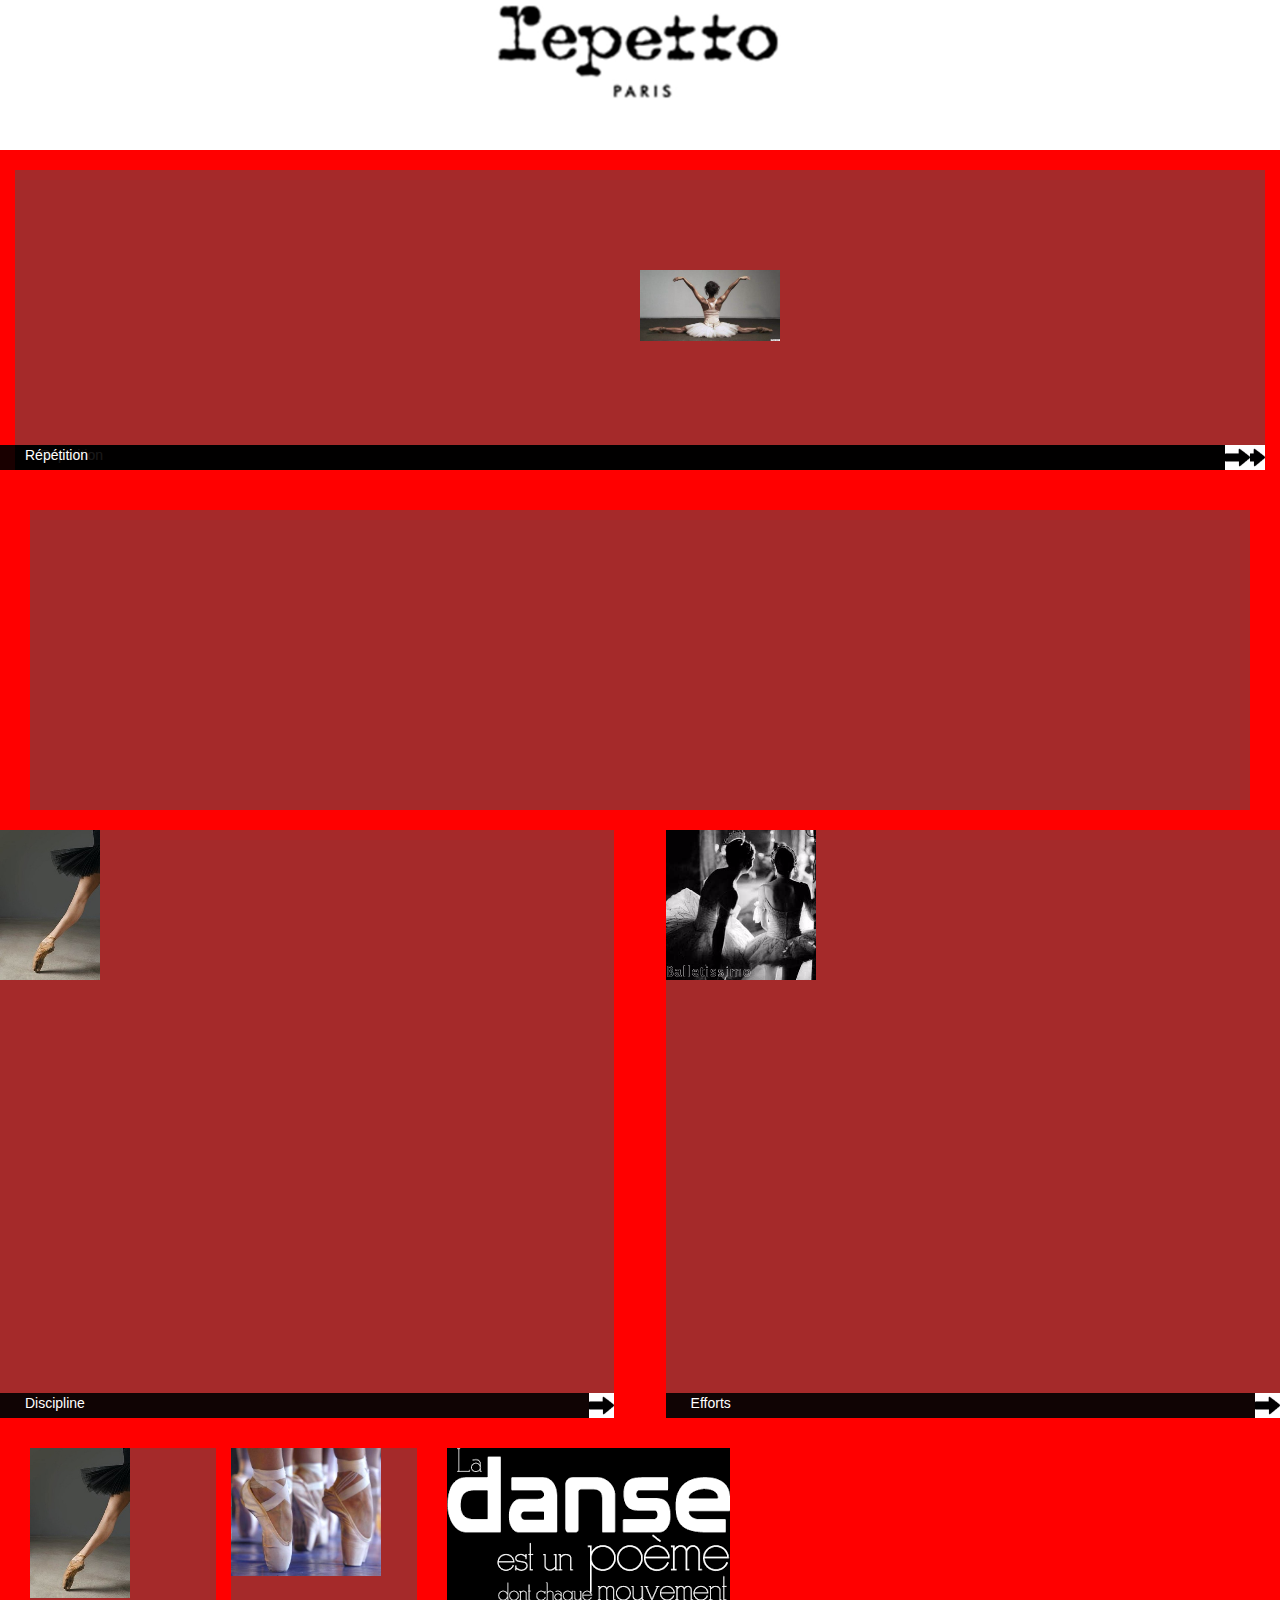
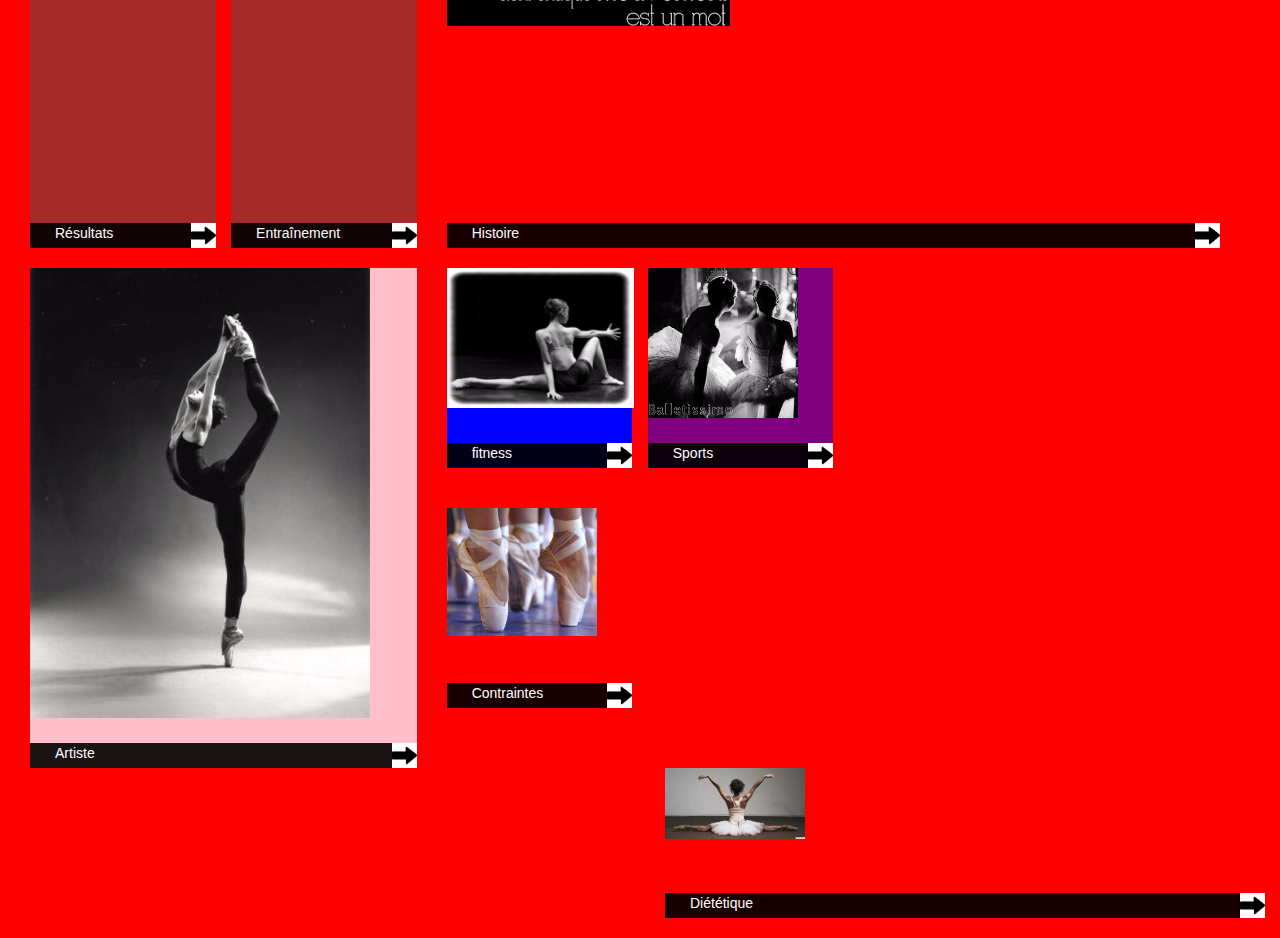
<file: Maquette/index.html>
<!DOCTYPE html>
<html>
    
    <head>
        <meta charset="utf-8">
        
    
    	<link rel='stylesheet' type='text/css' href='bootstrap.min.css'>
    		<link rel='stylesheet' type='text/css' href='style.css'>
    	
        <title>EXO N°2</title>	
        
    </head>
    
    <body>
            
        
            <header >
                <div >
                    <img src="photo/repetto.jpg" alt="image logorepetto" class="profil">
                </div>
                
            </header>
            
            <main>
              <div class="container-fluid">  
                <div class="row">
                        <div class="col-md-12">
                        <div class="color1">
                        
                            
                                    
           <a href="cadchateauroux@gmail.com"><div class="liseret">Répétition<img class="arrow" src="photo/fleche.jpg"></div></a>
                                <div class="row">
                                 <div class="col-md-6">
                                </div>
                                <img  src="photo/danseétoile.jpg" alt="imagedanseuses" >
                                  <a href="cadchateauroux@gmail.com"><div class="liseret">Répétition<img class="arrow" src="photo/fleche.jpg"></div></a>
                                    <div class="span6"></div>
                                     <div class="col-md-6">
                                         <div class="col-md-6">
                        </div> 
                     </div>    
                     </div>  
                    </div>                                        
                    
            
                    
                         
                        <div class="row">
                        
                    
                            </div>
                            <div class="col-md-12" >
                                
                                <div class="color1">
                               
                                </div>
                            </div>
                        </div>  
                
                        <div class="row"> 
                
                    
                        
                            <div class="col-md-12" >
                                <div class="color2">
                                <img src="photo/classique.jpg" alt="imagedanseclassique">
                                <a href="https://www.youtube.com/watch?v=ynk5Vh38lxo"><div class="liseret">Discipline<img class="arrow" src="photo/fleche.jpg"></div></a>
                                </div>
                                <div class="color3">
                                <img src="photo/danseuse.jpg" alt="imagedanseuse" class="y4">
                                <a href="entrainement-sportif.fr/danse-sportive.htm"><div class="liseret">Efforts<img class="arrow" src="photo/fleche.jpg"></div></a>
                                </div>
                            </div>
                        </div>
                    </div>
                    
                     <!-- colonne 2 ------------------------------------------------------------------------->
                    <div class="col-md-4">
                         
                        <div class="row">
                            <div class="col-md-12">
                                <div  class="color4">
                                <img src="photo/classique.jpg" alt="imagepointesdanse" class="y5" >
                                <a href="www.purepeople.com/article/danse-avec-les-stars-6-sophie...roi.../1"><div class="liseret">Résultats<img class="arrow" src="photo/fleche.jpg"></div></a>
                                </div>
                            
                                <div class="color5">
                                <img src="photo/pointes_danse_classique.jpg" alt="imageclassique" class="y8">
                                <a href="#"><div class="liseret">Entraînement<img class="arrow" src="photo/fleche.jpg"></div></a>
                                </div>
                            </div>
                        </div>
                        <div class="row">
                            <div class="col-md-12" >
                                <div class="color6">
                                <img src="photo/danseur.jpg" alt="imagedanseclassique" class="y7">
                                <a href="#"><div class="liseret">Artiste<img class="arrow" src="photo/fleche.jpg"></div></a>
                                </div>
                            </div>
                        </div>
                    </div>
                    
                     <!-- colonne 3 ------------------------------------------------------------------------->
                    <div class="col-md-4">
                         
                        <div class="row">
                            <div class="col-md-12" >
                                <div class="color7">
                                <img src="photo/slogan.danse.png" alt="affiche poéme" class="y8">
                                <a href="#"><div class="liseret">Histoire<img class="arrow" src="photo/fleche.jpg"></div></a>
                                </div>
                            </div>
                        </div>
                        
                        <div class="row">
                            <div class="col-md-12" >
                                <div class="color8">
                                <img src="photo/modern_jazz.jpg" alt="imagemodernjazz" class="y9">
                                <a href="#"><div class="liseret">fitness<img class="arrow" src="photo/fleche.jpg"></div></a>
                                </div>
                                <div class="color9">
                                <img src="photo/danseuse.jpg" class="y10"> 
                                <a href="#"><div class="liseret">Sports<img class="arrow" src="photo/fleche.jpg"></div></a>
                                </div>
                            </div>
                        </div>
                        
                         <div class="row">
                            <div class="col-md-12">
                                <div class="color10">
                                <img src="photo/pointes_danse_classique.jpg" alt="imagepointesdanseclassique" class="y11">
                                <a href="#"><div class="liseret">Contraintes<img class="arrow" src="photo/fleche.jpg"></div></a>
                                </div>
                          </div>
                        </div> 
                        </div>
                            
                               
                        <div class="row">
                            <div class="col-md-12">
                                <div class="color11">
                                    <img src="photo/danseétoile.jpg" alt="image danseuse étoile" class="y12">
                                      <a href="#"><div class="liseret">Diététique<img class="arrow" src="photo/fleche.jpg"></div></a>
                                    </div>
                                </div>
                            </div>    
                       </div>   
                    </div> 
                    
            </main>
         
             
    </body>
        
</html>
</file>
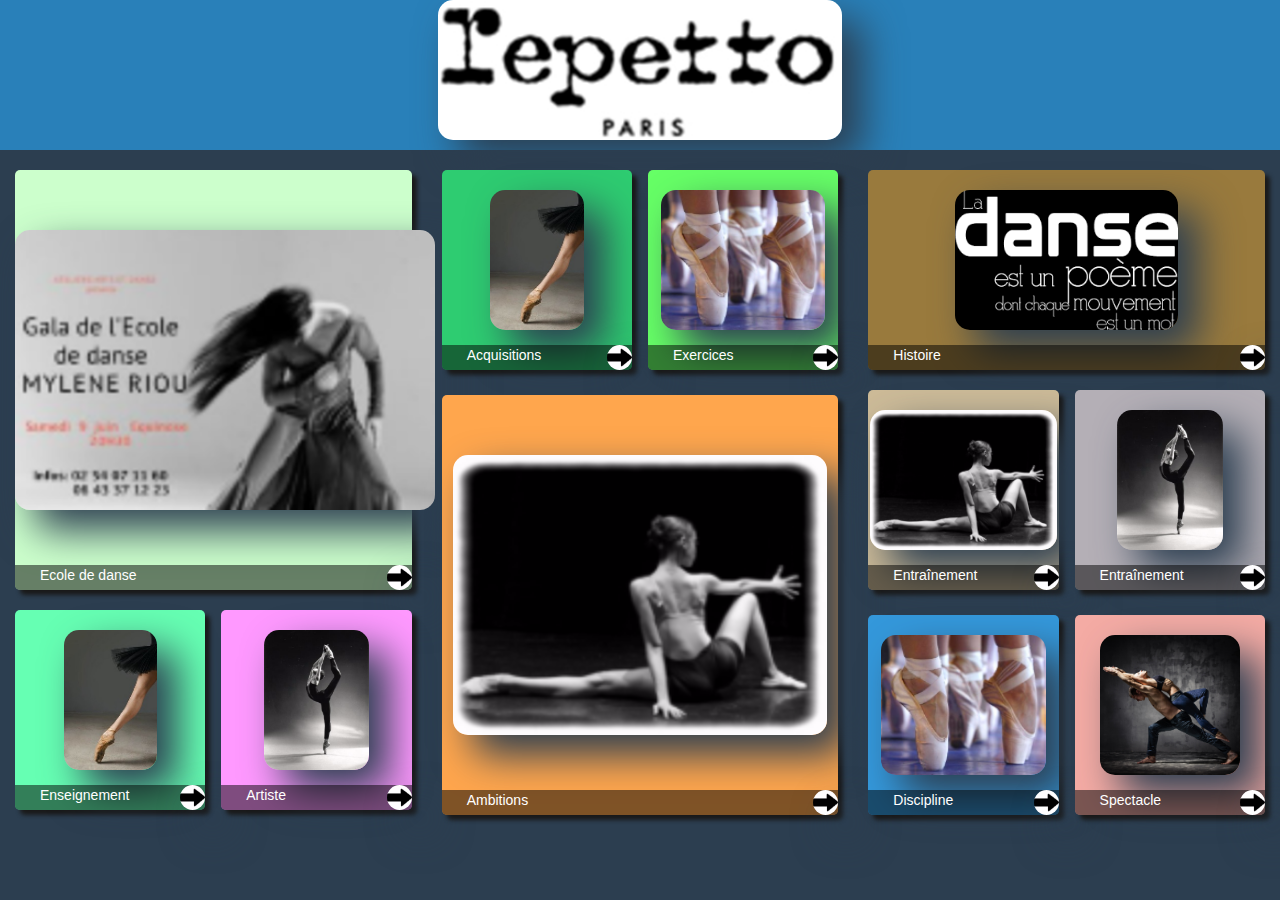
<file: Maquette/readme/3.html>
<!DOCTYPE html>
<html>
    
    <head>
        <meta charset="utf-8">
        
    
    	<link rel='stylesheet' type='text/css' href='../bootstrap.min.css'>
    		<link rel='stylesheet' type='text/css' href='style3.css'>
    	
        <title>EXO N°2</title>	
        
    </head>
    
    <body>
            
        
            <header >
                <div >
                    <img src="../photo/repetto.jpg" alt="image logorepetto" class="profil">
                </div>
                
            </header>
            
            <main>
              <div class="container">  
                <div class="row">
                    <div class="col-md-4">
                         
                        <div class="row">
                            <div class="col-md-12" >
                                
                                <div class="color1">
                                <img  src="../photo/mylene.jpg" alt="image3danseuses" class="bigimage" >
                                <a href="#"><div class="liseret">Ecole de danse <img class="fleche" src="../photo/fleche.jpg"></div></a>
                                </div>
                            </div>
                        </div>   
                        <div class="row">   
                            <div class="col-md-12" >
                                <div class="color2">
                                <img src="../photo/classique.jpg" alt="imagedanseclassique">
                                <a href="#"><div class="liseret">Enseignement<img class="fleche" src="../photo/fleche.jpg"></div></a>
                                </div>
                                <div class="color3">
                                <img src="../photo/danseur.jpg" alt="imagedanseur">
                                <a href="#"><div class="liseret">Artiste<img class="fleche" src="../photo/fleche.jpg"></div></a>
                                </div>
                            </div>
                        </div>
                    </div>
                    
                     <!-- colonne 2 ------------------------------------------------------------------------->
                    <div class="col-md-4">
                         
                        <div class="row">
                            <div class="col-md-12">
                                <div  class="color4">
                                <img src="../photo/classique.jpg" alt="imagepointesdanse" class="y5" >
                                <a href="#"><div class="liseret">Acquisitions <img class="fleche" src="../photo/fleche.jpg"></div></a>
                                </div>
                            
                                <div class="color5">
                                <img src="../photo/pointes_danse_classique.jpg" alt="imageclassique" class="y8">
                                <a href="#"><div class="liseret">Exercices <img class="fleche" src="../photo/fleche.jpg"></div></a>
                                </div>
                            </div>
                        </div>
                        <div class="row">
                            <div class="col-md-12" >
                                <div class="color6">
                                <img src="../photo/modern_jazz.jpg" alt="imagemodernjazz" class="bigimage">
                                <a href="#"><div class="liseret">Ambitions<img class="fleche" src="../photo/fleche.jpg"></div></a>
                                </div>
                            </div>
                        </div>
                    </div>
                    
                     <!-- colonne 3 ------------------------------------------------------------------------->
                    <div class="col-md-4">
                         
                        <div class="row">
                            <div class="col-md-12" >
                                <div class="color7">
                                <img src="../photo/slogan.danse.png" alt="affiche poéme" class="longpicture">
                                <a href="#"><div class="liseret">Histoire <img class="fleche" src="../photo/fleche.jpg"></div></a>
                                </div>
                            </div>
                        </div>
                        
                        <div class="row">
                            <div class="col-md-12" >
                                <div class="color8">
                                <img src="../photo/modern_jazz.jpg" alt="imagemodernjazz" class="y9">
                                <a href="#"><div class="liseret">Entraînement <img class="fleche" src="../photo/fleche.jpg"></div></a>
                                </div>
                                <div class="color9">
                                <img src="../photo/danseur.jpg" class="y10">
                                <a href="#"><div class="liseret">Entraînement <img class="fleche" src="../photo/fleche.jpg"></div></a>
                                </div>
                            </div>
                        </div>
                        
                         <div class="row">
                            <div class="col-md-12">
                                <div class="color10">
                                <img src="../photo/pointes_danse_classique.jpg" alt="imagepointesdanseclassique" class="y11">
                                <a href="#"><div class="liseret">Discipline <img class="fleche" src="../photo/fleche.jpg"></div></a>
                                </div>
                              
                               <div class="color11">
                                <img src="../photo/ecole.jpg" alt="imageecolededanse" class="y12">
                                <a href="#"><div class="liseret">Spectacle <img class="fleche" src="../photo/fleche.jpg"></div></a>
                                </div>
                
                            </div>
                        </div>    
                     </div>
            </div>   
            </div>    
            </main>
            
            

            
           	
            
             
    </body>
        
</html>
</file>
<file: Maquette/style.css>
header div
{
background-color: white; 
height: 150px;
text-align:center;
}

.profil{
        height:100px;
        
}
body
{
background-color:red;    
}

.img 
{
    height:00%;   
    display:block;
    margin:auto;
    border-radius:30px;
}

.container
{
width: 100%;   
}

.color1{
    background-color:brown;
    width:100%;
    height:300px;
    margin-top:20px;
    margin-bottom:20px;
    position:relative;  
    padding-top:100px;
  
}
      
.color2{
    background-color:brown;
    display:inline-block;
    width:48%;
    height:588px;
    position: relative;
   
}

.color3{
    background-color:brown;
    width:48%;
    height:588px;
    margin-bottom:10px;
    position: relative;
    float:right;
   
}


      
.color4{
    background-color:brown;
    display:inline-block;
    width:48%;
    height:400px;
    margin-top:20px;
    margin-bottom:20px;
    position: relative;
    
}

.color5{
    background-color:brown;
    width:48%;
    height:400px;
    position: relative;
    margin-top:20px;
    margin-bottom:20px;
    float:right;
  
}

      
.color6{
    background-color:pink;
    width:100%;
    height:500px;
    position: relative; 
    
}


            
    


/* colonne 3 -----------------------------------------------------------------*/


   
.color7{
    background-color:red;
    width:200%;
    height:400px;
    position: relative; 
    margin-top:20px;
    margin-bottom:20px;
    
}

        
.color8{
    background-color:blue;
    display:inline-block;
    width:48%;
    height:200px;
    position: relative;
    margin-bottom:40px;
  
}

.color9{
    background-color:purple;
    width:48%;
    height:200px;
    position: relative;
    float:right;
    margin-bottom:20px;
       
   
}

.color10{
    background-color:red;
    display:inline-block;
    width:48%;
    height:200px;
    position:relative;
    margin-bottom:40px;
}

.color11{
    float:right;
    background-color:red;
    width:48%;
    height:150px;
    position:relative;
    margin-bottom:20px;
  
}    

  


.liseret{
        position:absolute;
        bottom:0px;
        width:100%;
        height:25px;
        background-color:rgba(0,0,0,0.9);
        color:white;
        padding-left:25px;
        
}

.arrow{
       float:right; 
       height:100%;
       
}
</file>
<file: Maquette/readme/style3.css>
/*Générale -----------------------------------------------------------------*/
body{
    background-color:#2c3e50;
}



.img-circle{
    display:inline-block;
}

header div{
    background-color:#2980b9; 
    height:150px;
   
}

   

/*Générale Main -----------------------------------------------------------------*/
.container{
    width:100%;
}

        /* class image  ----------*/
img{
    box-shadow:20px 20px 40px #2c3e50;
    height:140px;
    display:block;
    margin:auto;
    border-radius:15px;
}

.longpictures{
    box-shadow:20px 20px 40px #2c3e50;
    height:140px;
    display:block;
    margin:auto;
    border-radius:15px;  
    width:80%;
}

.bigimage{
    box-shadow:20px 20px 40px #2c3e50;
    height:280px;
    display:block;
    margin:auto;
    border-radius:15px;
}   


[class*='color']   {
    border-radius:5px;
    box-shadow:5px 5px 4px #1a1a1a;
}

.liseret{
    position:absolute;
    bottom:0px;
    width:100%;
    height:25px;
    background-color: rgba(0, 0, 0, 0.5);
    color:white;
    padding-left:25px;
    border-radius:0px 0px 5px 5px;
}
.fleche{
    float:right;
    color:black;
    height:100%;
}
   
/* colonne 1 -----------------------------------------------------------------*/

        /* big square ----------*/
.color1{
    background-color:#ccffcc;
    width:100%;
    height:420px;
    padding-top:60px;
    margin-top:20px;
    margin-bottom:20px;
    position: relative;
    
    
}

        /* 2 small squares ----------*/
.color2{
    background-color:#66ffb3;
    display:inline-block;
    padding-top:20px;
    width:48%;
    height:200px;
    position: relative;
  
}

.color3{
    background-color:#ff99ff;
    width:48%;
    height:200px;
    padding-top:20px;
    margin-bottom:10px;
    position: relative;
    float:right;
}
/* colonne 2 -----------------------------------------------------------------*/

        /* 2 small squares ----------*/
.color4{
    background-color:#2ecc71;
    display:inline-block;
    width:48%;
    height:200px;
    padding-top:20px;
    margin-top:20px;
    margin-bottom:20px;
    position: relative;
    
    
}

.color5{
    background-color:#66ff66;
    width:48%;
    height:200px;
    position: relative;
    padding-top:20px;
    margin-top:20px;
    margin-bottom:20px;
    float:right;
   
}

        /* big square ----------*/
.color6{
    background-color:#ffa64d;
    width:100%;
    height:420px;
    padding-top:60px;
    position: relative; 
    
}

/* colonne 3 -----------------------------------------------------------------*/
        
        /* long square ----------*/
.color7{
    background-color:#997a3d;
    width:100%;
    height:200px;
    position: relative; 
    padding-top:20px;
    margin-top:20px;
    margin-bottom:20px;
    
}

        /* 4 small squares ----------*/
.color8{
    background-color:#cdbb98;
    display:inline-block;
    width:48%;
    height:200px;
    padding-top:20px;
    position: relative;
    margin-bottom:20px;
    
}

.color9{
    background-color:#b4afb6;
    width:48%;
    height:200px;
    padding-top:20px;
    position: relative;
    float:right;
    margin-bottom:20px;
   
   
}

.color10{
    background-color:#3498db;
    display:inline-block;
    width:48%;
    padding-top:20px;
    height:200px;
    position: relative;
    
}

.color11{
    background-color:#f4aba4;
    width:48%;
    height:200px;
    padding-top:20px;
    position: relative;
    float:right;
    
}
</file>
